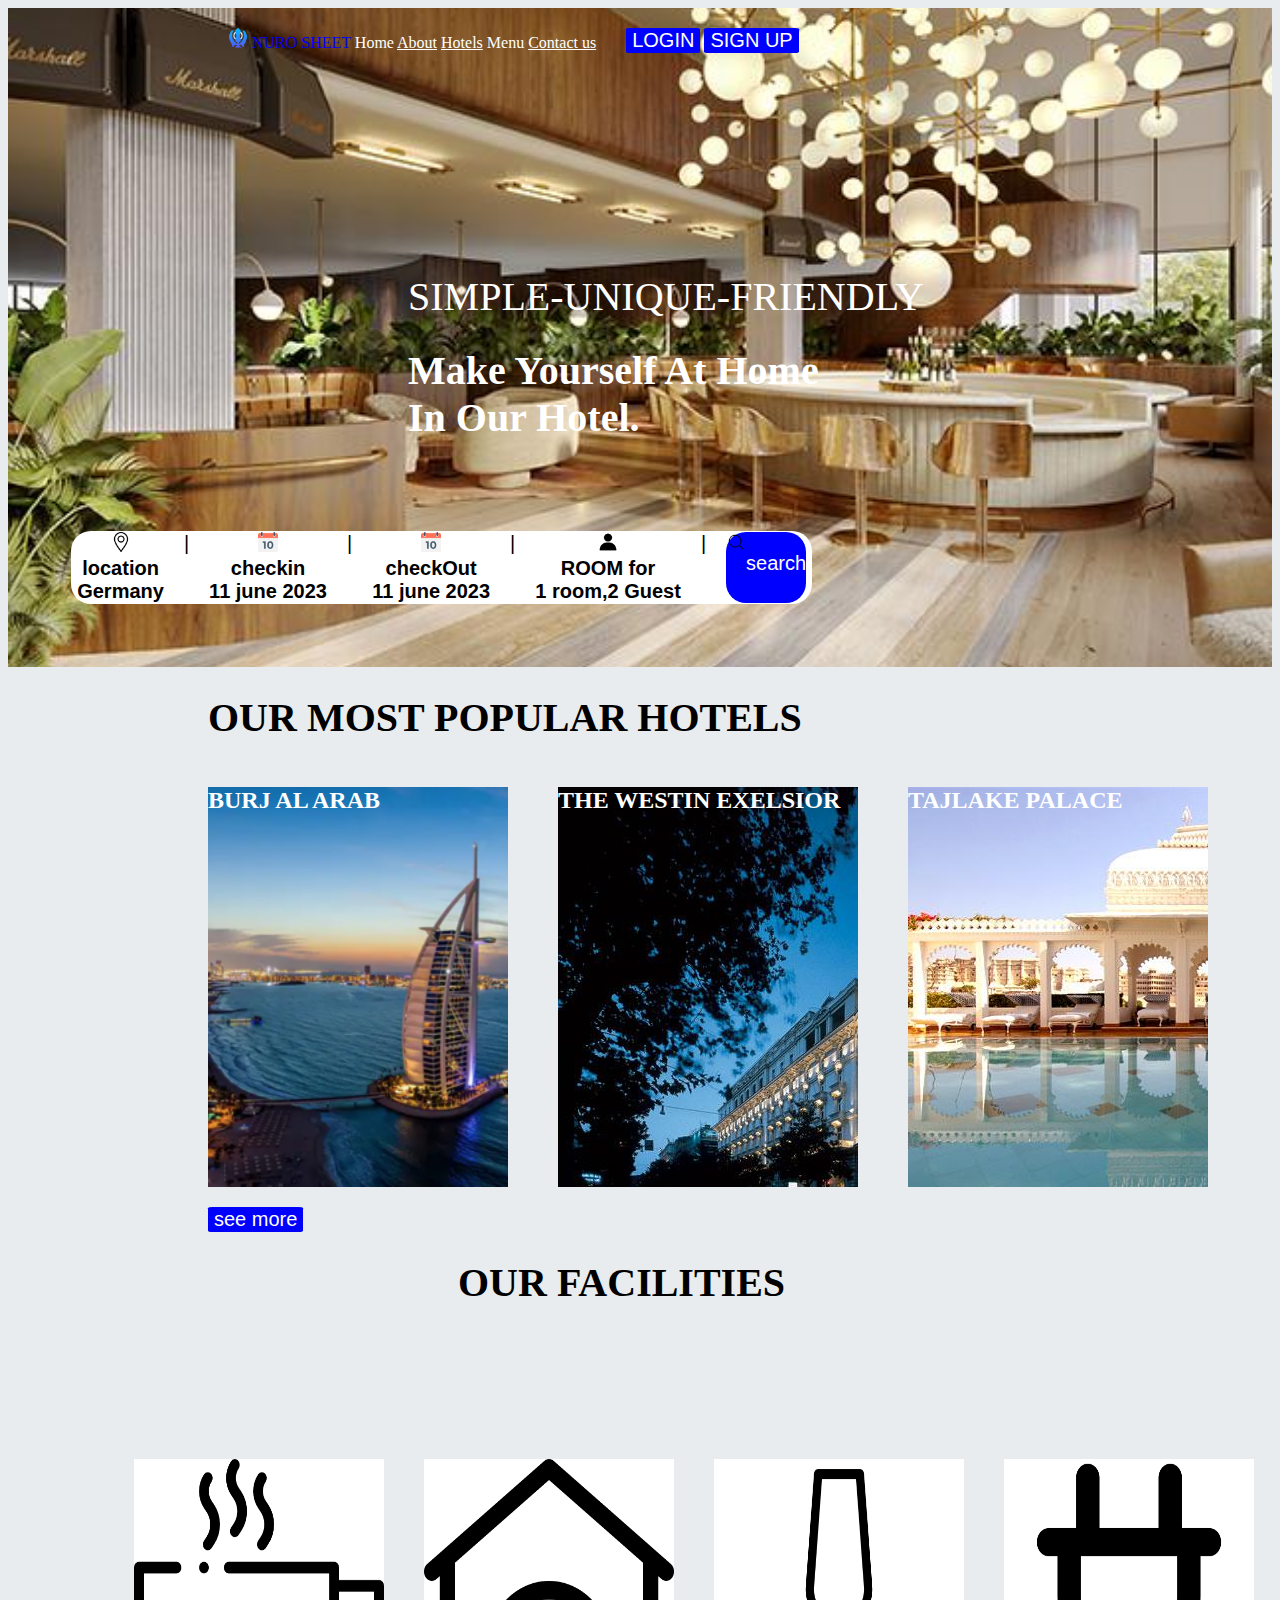
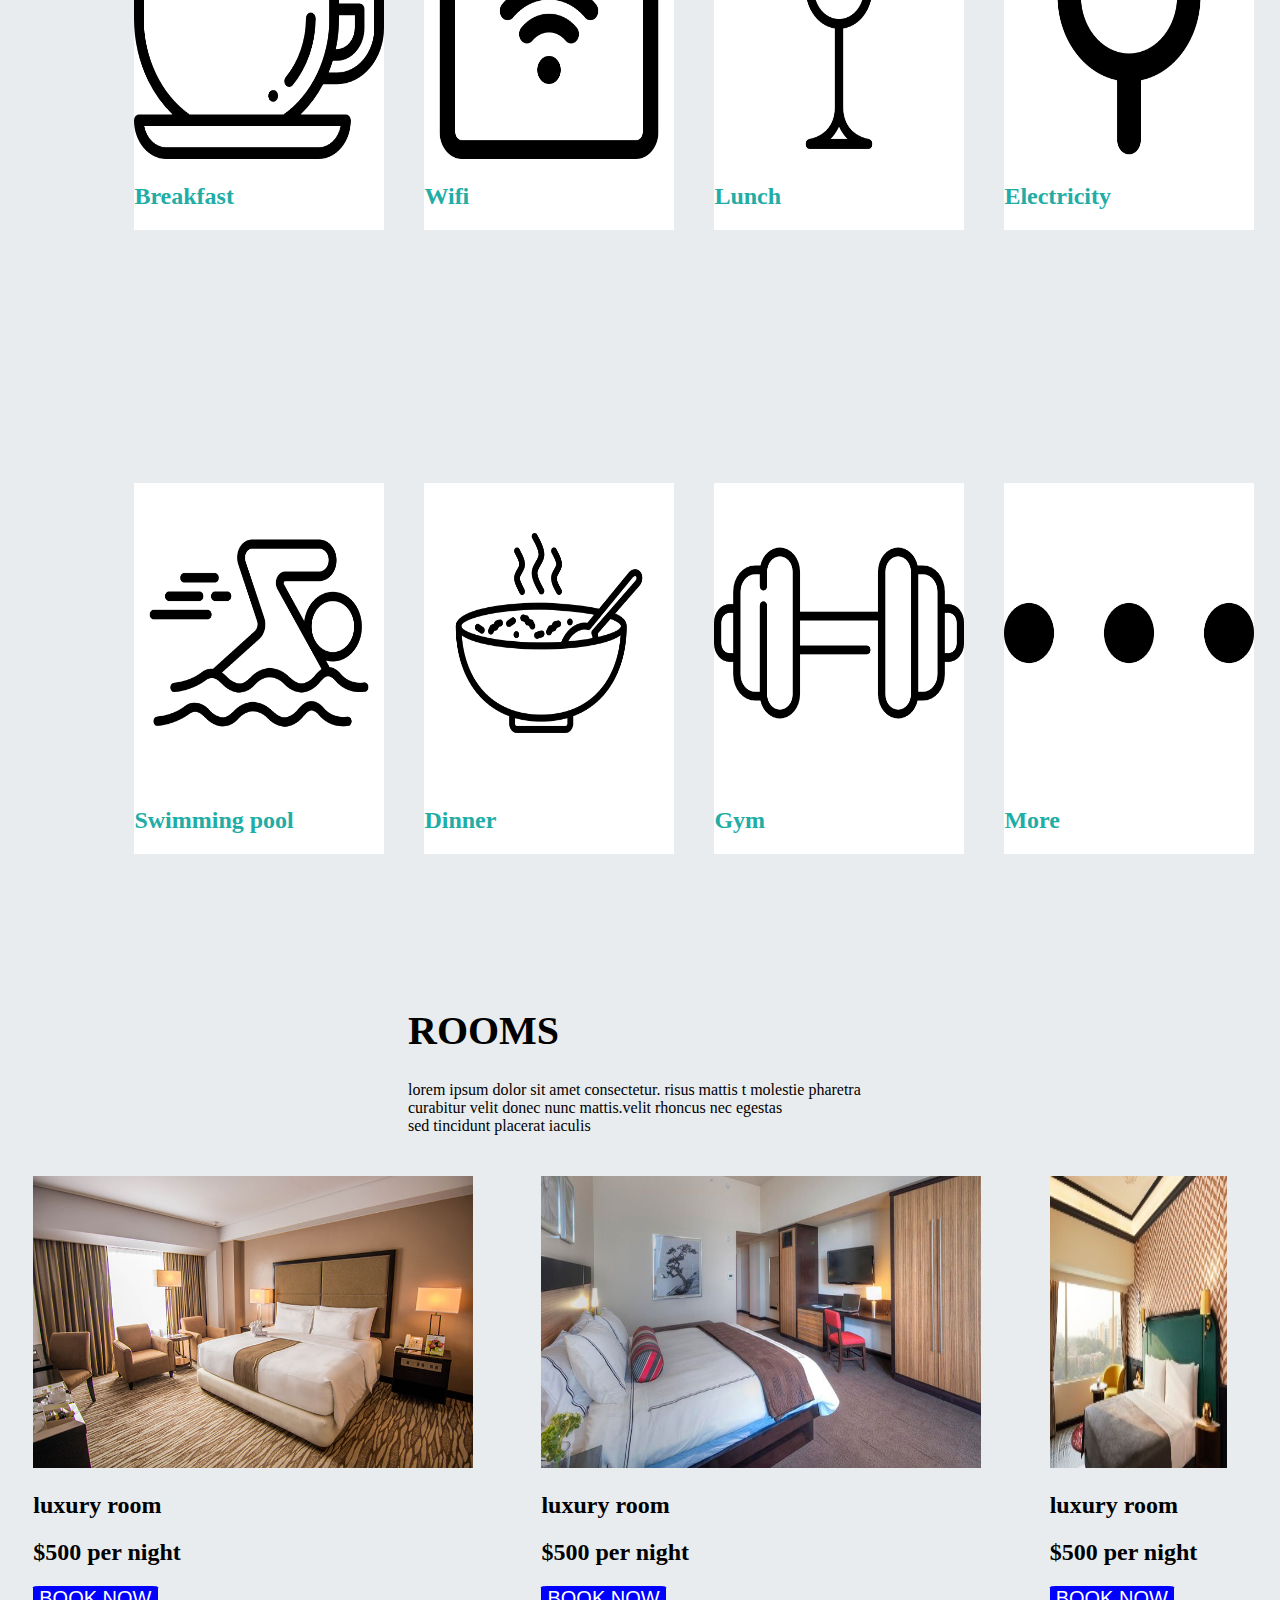
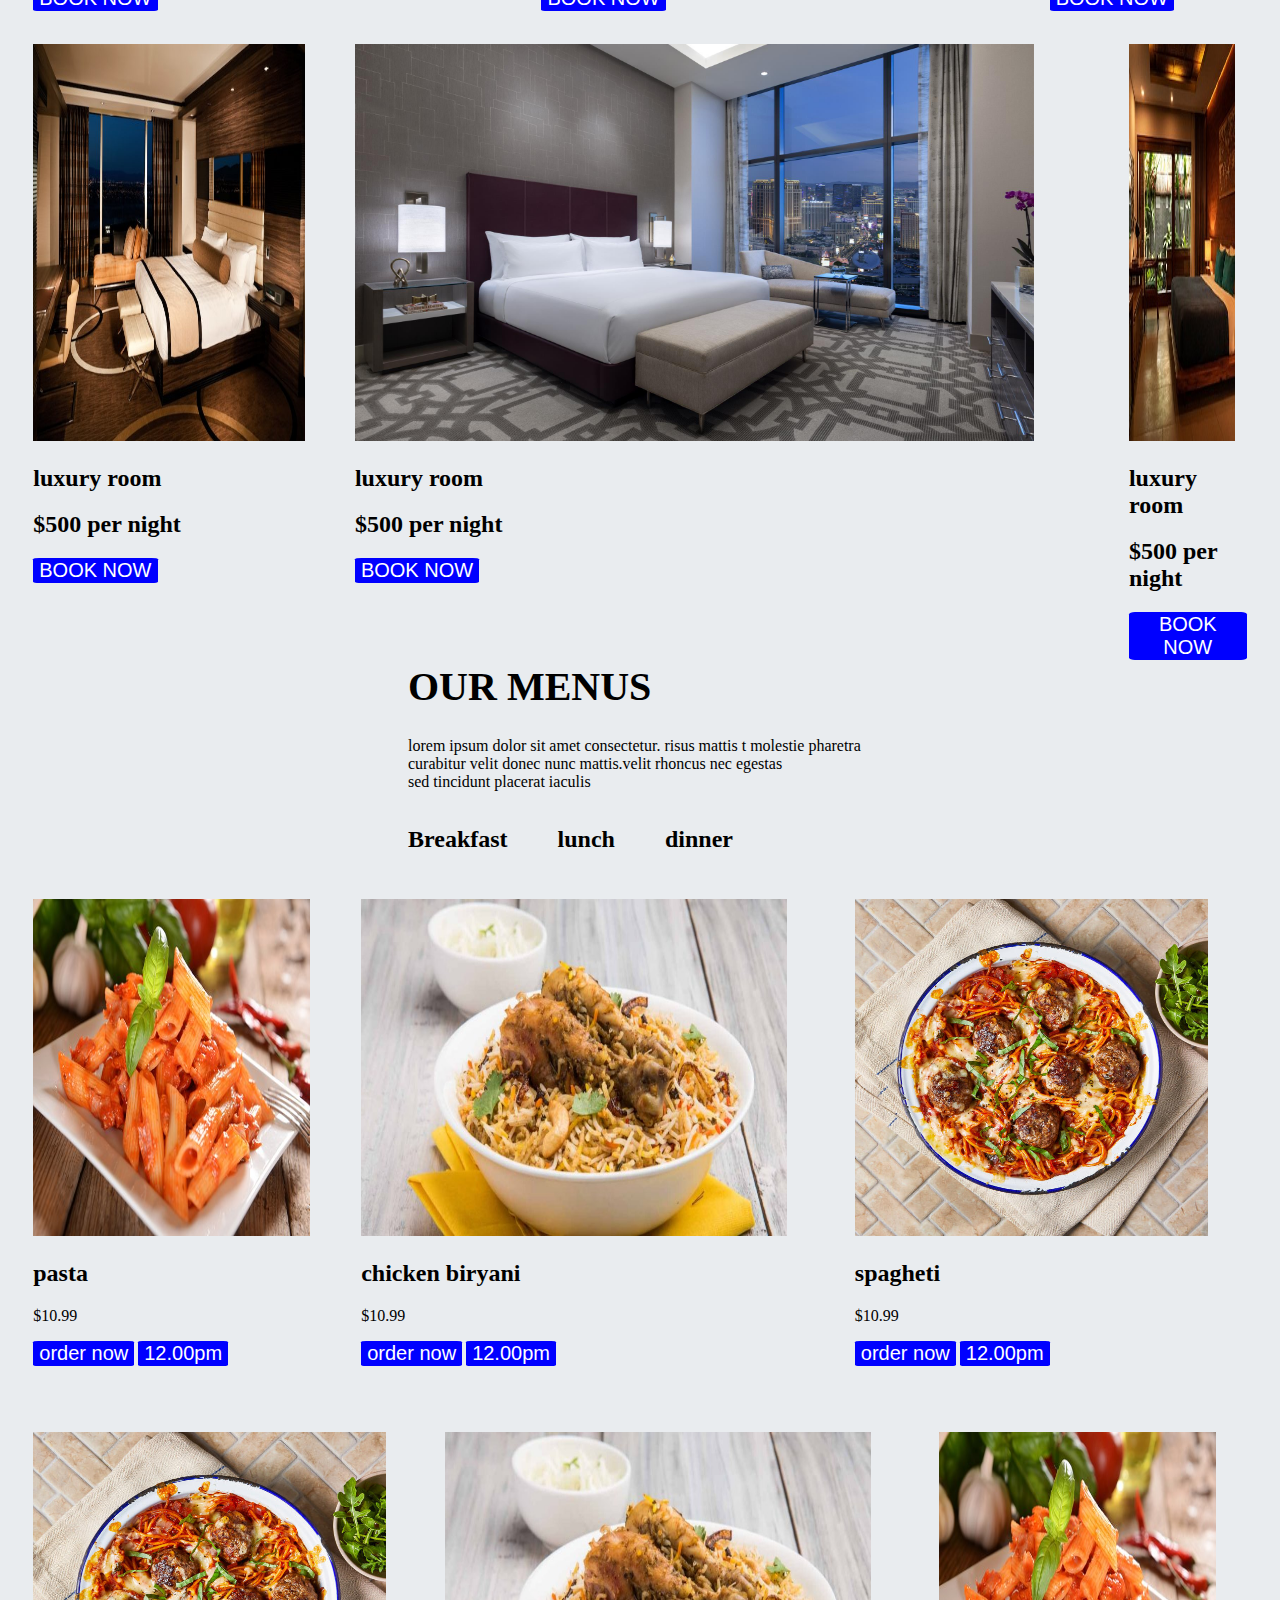
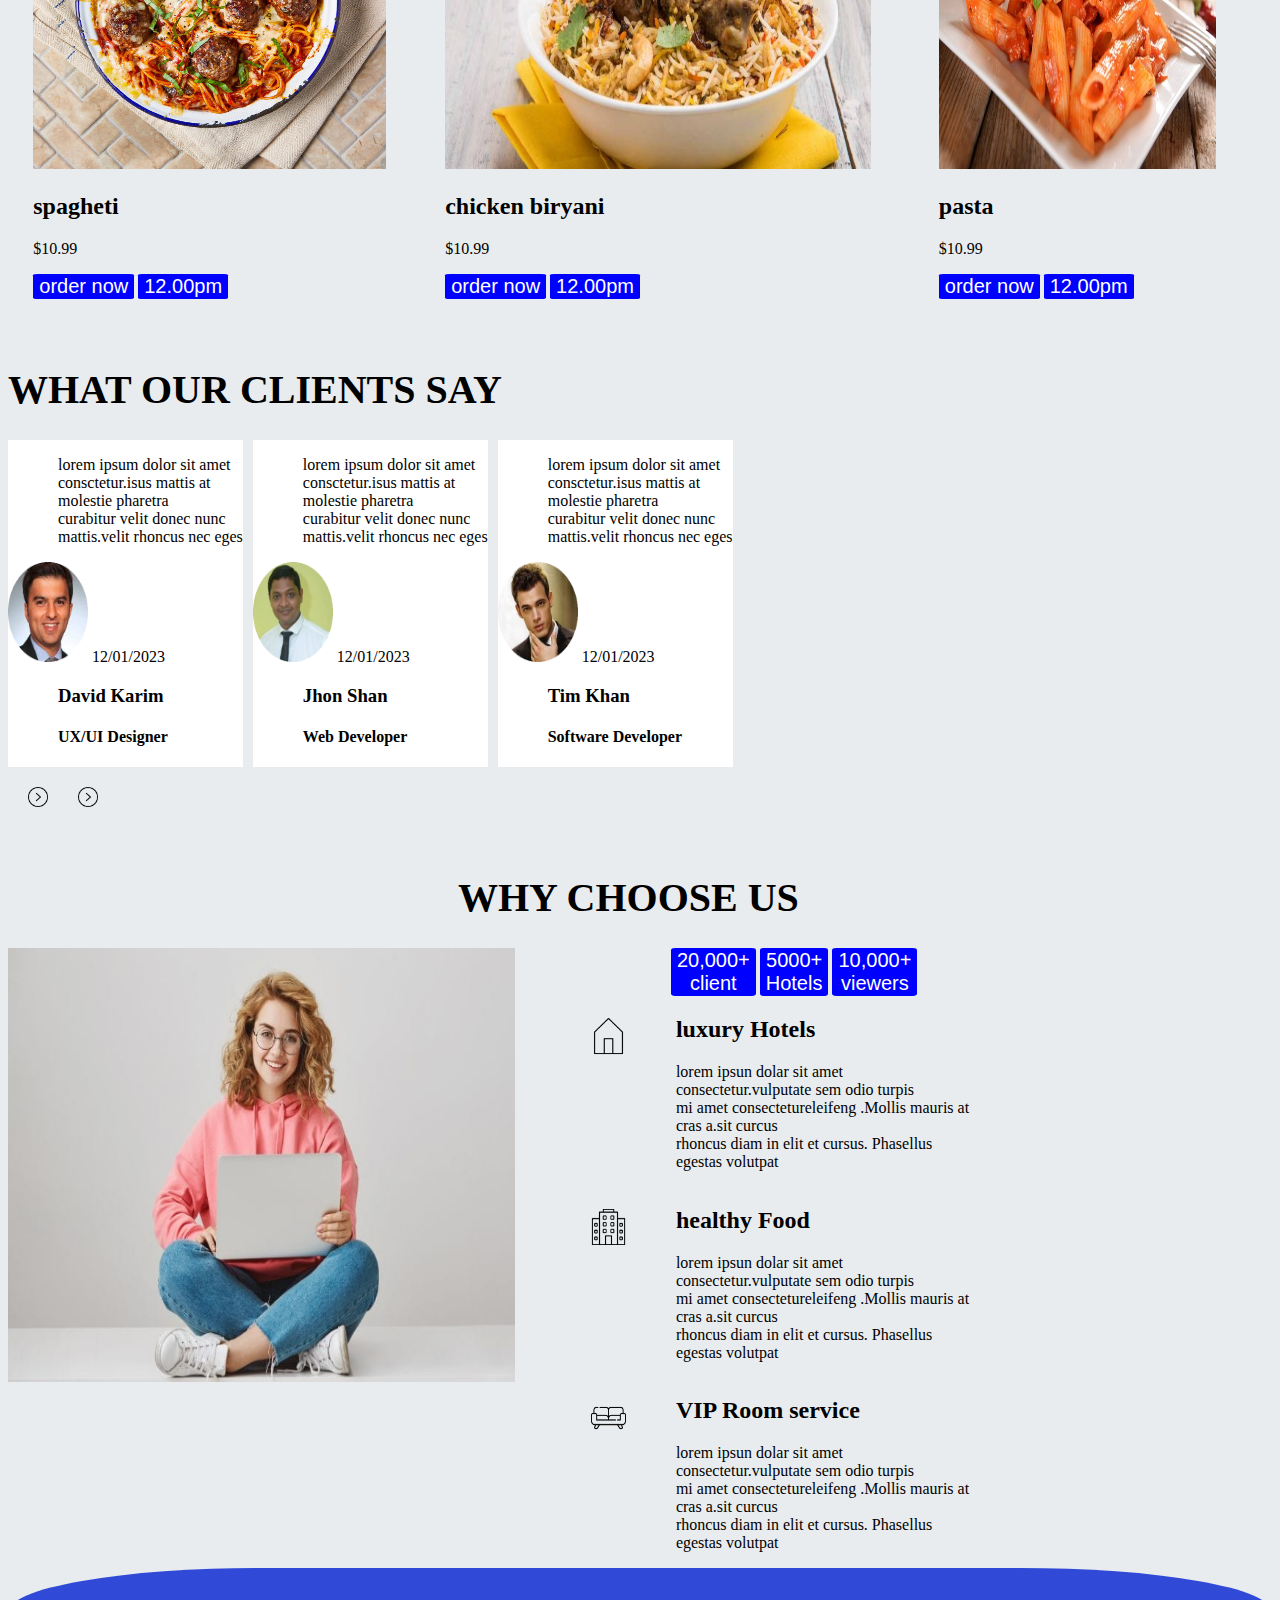
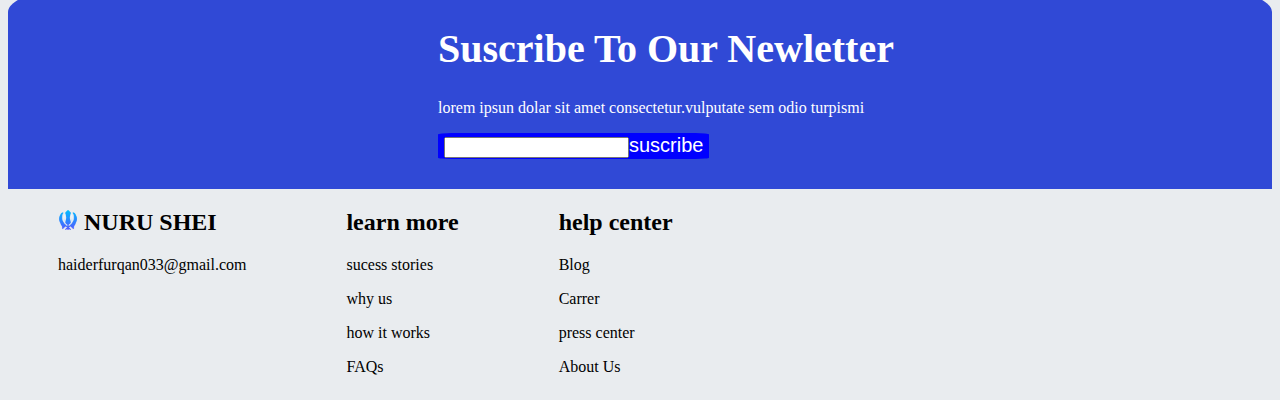
<file: index.html>
<!DOCTYPE html>
<html lang="en">

<head>
    <meta charset="UTF-8">
    <meta http-equiv="X-UA-Compatible" content="IE=edge">
    <meta name="viewport" content="width=device-width, initial-scale=1.0">
    <title>BOOKING</title>
</head>
<link rel="stylesheet" href="style.css">

<body>
    <div class="page1">
        <div class="nav">
            <div class="nava">
                <a id="N"> <img id="icon" src="log.png" alt=""> NURO SHEET</a>
                <a>Home</a>
                <a href="index3.html">About</a>
                <a href="index2.html">Hotels</a>
                <a>Menu</a>
                <a href="index4.html">Contact us</a>
            </div>
            <div>
                <button>LOGIN</button>
                <button>SIGN UP</button>
            </div>
        </div>
        <div class="par1">
            <div>
                <h>SIMPLE-UNIQUE-FRIENDLY</h>
                <H1>Make Yourself At Home<br>In Our Hotel.</H1>
            </div>
        </div>
        <div class="butt">
            <button id="but">
                <div>
                    <img id="icon" src="location.png" alt="location">
                    <div id="p">location<br>Germany</div>
                </div>
                |
                <div>
                    <img id="icon" src="calender.png" alt="checkin">
                    <div id="p"> checkin<br>11 june 2023</div>
                </div>
                |
                <div>
                    <img id="icon" src="calender.png" alt="checkout">
                    <div id="p"> checkOut<br>11 june 2023</div>
                </div>
                |
                <div>
                    <img id="icon" src="person.png" alt="">
                    <div id="p">ROOM for<br>1 room,2 Guest</div>
                </div>
                |
                <div class="search">
                    <img id="icon" src="search.png" alt="">
                    <p>search</p>
                </div>
            </button>
        </div>
    </div>
    </div>
    <div class="page2">
        <h1>OUR MOST POPULAR HOTELS</h1>
        <div class="pag">
            <h2 id="burj">BURJ AL ARAB</h2>
            <h2 id="west">THE WESTIN EXELSIOR</h2>
            <h2 id="taj">TAJLAKE PALACE</h2>
        </div>
        <button>see more</button>
    </div>
    <h1 id="why">OUR FACILITIES</h1>
    <div class="meal">
        <div class="icon2">
            <img id="icon1" src="tea.png" alt="">
            <h2>Breakfast</h2>
        </div>
        <div class="icon2">
            <img id="icon1" src="wifi.png" alt="">
            <h2>Wifi</h2>
        </div>
        <div class="icon2">
            <img id="icon1" src="lunch.png" alt="">
            <h2>Lunch</h2>
        </div>
        <div class="icon2">
            <img id="icon1" src="electric.png" alt="">
            <h2>Electricity</h2>
        </div>
    </div>
    <div class="meal">
        <div class="icon2">
            <img id="icon1" src="swimming.png" alt="">
            <h2>Swimming pool</h2>
        </div>
        <div class="icon2">
            <img id="icon1" src="dinner.png" alt="">
            <h2>Dinner</h2>
        </div>
        <div class="icon2">
            <img id="icon1" src="gym.png" alt="Gym">
            <h2>Gym</h2>
        </div>
        <div class="icon2">
            <img id="icon1" src="more.png" alt="">
            <h2>More</h2>
        </div>
    </div>
    <div class="page3">
        <h1>ROOMS</h1>
        <p>lorem ipsum dolor sit amet consectetur. risus mattis t molestie pharetra<br>
            curabitur velit donec nunc mattis.velit rhoncus nec egestas<br>
            sed tincidunt placerat iaculis</p>
    </div>
    <div class="room1">
        <div>
            <img src="bed 1.jpg" alt="">
            <h2>luxury room</h2>
            <h2>$500 per night</h2>
            <button>BOOK NOW</button>
        </div>
        <div>
            <img src="bed2.jpg" alt="">
            <h2>luxury room</h2>
            <h2>$500 per night</h2>
            <button>BOOK NOW</button>
        </div>
        <div>
            <img src="bed3.jpeg" alt="">
            <h2>luxury room</h2>
            <h2>$500 per night</h2>
            <button>BOOK NOW</button>
        </div>
    </div>
    <div class="room1">
        <div>
            <img src="new.jpg" alt="">
            <h2>luxury room</h2>
            <h2>$500 per night</h2>
            <button>BOOK NOW</button>
        </div>
        <div>
            <img src="bed5.jpeg" alt="">
            <h2>luxury room</h2>
            <h2>$500 per night</h2>
            <button>BOOK NOW</button>
        </div>
        <div>
            <img src="bed6.jpg" alt="">
            <h2>luxury room</h2>
            <h2>$500 per night</h2>
            <button>BOOK NOW</button>
        </div>
    </div>
    <div class="page4">
        <h1>OUR MENUS</h1>
        <p>lorem ipsum dolor sit amet consectetur. risus mattis t molestie pharetra<br>
            curabitur velit donec nunc mattis.velit rhoncus nec egestas<br>
            sed tincidunt placerat iaculis</p>
        <div class="ml">
            <h2>Breakfast</h2>
            <h2>lunch</h2>
            <h2>dinner</h2>
        </div>
    </div>
    <div class="foods">
        <div>
            <img src="food1.jpg" alt="">
            <h2>pasta</h2>
            <div>
                <p>$10.99</p>
                <button>order now</button>
                <button>12.00pm</button>
            </div>
        </div>
        <div>
            <img src="food2.jpg" alt="">
            <h2>chicken biryani</h2>
            <div>
                <p>$10.99</p>
                <button>order now</button>
                <button>12.00pm</button>
            </div>
        </div>
        <div>
            <img src="food3.jpg" alt="">
            <h2>spagheti</h2>
            <div>
                <p>$10.99</p>
                <button>order now</button>
                <button>12.00pm</button>
            </div>
        </div>
    </div>
    <div class="foods">
        <div>
            <img src="food3.jpg" alt="">
            <h2>spagheti</h2>
            <div>
                <p>$10.99</p>
                <button>order now</button>
                <button>12.00pm</button>
            </div>
        </div>
        <div>
            <img src="food2.jpg" alt="">
            <h2>chicken biryani</h2>
            <div>
                <p>$10.99</p>
                <button>order now</button>
                <button>12.00pm</button>
            </div>
        </div>
        <div>
            <img src="food1.jpg" alt="">
            <h2>pasta</h2>
            <div>
                <p>$10.99</p>
                <button>order now</button>
                <button>12.00pm</button>
            </div>
        </div>
    </div>
    <div>
        <h1>WHAT OUR CLIENTS SAY</h1>
        <div class="head2">
            <div class="head3">
                <p id="P">lorem ipsum dolor sit amet<br>
                    consctetur.isus mattis at<br>
                    molestie pharetra<br>
                    curabitur velit donec nunc<br>
                    mattis.velit rhoncus nec eges</p>
                <img id="head" src="david2.png" alt=""> 12/01/2023
                <h3 id="P">David Karim</h3>
                <h4 id="P">UX/UI Designer</h4>
            </div>
            <div class="head3">
                <p id="P">lorem ipsum dolor sit amet<br>
                    consctetur.isus mattis at<br>
                    molestie pharetra<br>
                    curabitur velit donec nunc<br>
                    mattis.velit rhoncus nec eges</p>
                <img id="head" src="john2.png" alt=""> 12/01/2023
                <h3 id="P">Jhon Shan</h3>
                <h4 id="P">Web Developer</h4>
            </div>
            <div class="head3">
                <p id="P">lorem ipsum dolor sit amet<br>
                    consctetur.isus mattis at<br>
                    molestie pharetra<br>
                    curabitur velit donec nunc<br>
                    mattis.velit rhoncus nec eges</p>
                <img id="head" src="tim2.png" alt=""> 12/01/2023
                <h3 id="P">Tim Khan</h3>
                <h4 id="P">Software Developer</h4>
            </div>
        </div>
        <div id="arrow"> <img id="icon" src="arrow.png" alt=""> <img id="icon" src="arrow.png" alt=""></div>
    </div>
    <div>
        <div id="why">
            <h1>WHY CHOOSE US</h1>
        </div>
        <div class="page5">
            <div>
                <img src="girl.jpg" alt="">
            </div>
            <div class="row">
                <div class="button2">
                    <button>20,000+<br>client</button>
                    <button>5000+<br>Hotels</button>
                    <button>10,000+<br>viewers</button>
                </div>
                <div class="arrows">
                    <img id="arrow" src="house.png" alt="">
                    <div>
                        <h2>luxury Hotels</h2>
                        <p>lorem ipsun dolar sit amet consectetur.vulputate sem odio turpis<br>
                            mi amet consectetureleifeng .Mollis mauris at cras a.sit curcus<br>
                            rhoncus diam in elit et cursus. Phasellus egestas volutpat
                        </p>
                    </div>
                </div>
                <div class="arrows">
                    <img id="arrow" src="hotel.png" alt="">
                    <div>
                        <h2>healthy Food</h2>
                        <p>lorem ipsun dolar sit amet consectetur.vulputate sem odio turpis<br>
                            mi amet consectetureleifeng .Mollis mauris at cras a.sit curcus<br>
                            rhoncus diam in elit et cursus. Phasellus egestas volutpat
                        </p>
                    </div>
                </div>
                <div class="arrows">
                    <img id="arrow" src="chair.png" alt="">
                    <div>
                        <h2>VIP Room service</h2>
                        <p>lorem ipsun dolar sit amet consectetur.vulputate sem odio turpis<br>
                            mi amet consectetureleifeng .Mollis mauris at cras a.sit curcus<br>
                            rhoncus diam in elit et cursus. Phasellus egestas volutpat
                        </p>
                    </div>
                </div>
            </div>
        </div>
        <div class="page6">
            <div class="sent">
                <h1>Suscribe To Our Newletter </h1>
                <p>lorem ipsun dolar sit amet consectetur.vulputate sem odio turpismi</p>
                <button><input type="enter email address">suscribe</button>
            </div>
        </div>
        <div class="footer">
            <div>
                <h2> <img id="icon" src="log.png" alt=""> NURU SHEI</h2>
                <i></i>
                <p>haiderfurqan033@gmail.com</p>
            </div>
            <div>
                <h2>learn more</h2>
                <p>sucess stories</p>
                <p>why us</p>
                <p>how it works</p>
                <p>FAQs</p>
            </div>
            <div>
                <h2>help center</h2>
                <p>Blog</p>
                <p>Carrer</p>
                <p>press center</p>
                <p>About Us</p>
            </div>
        </div>



</body>

</html>
</file>
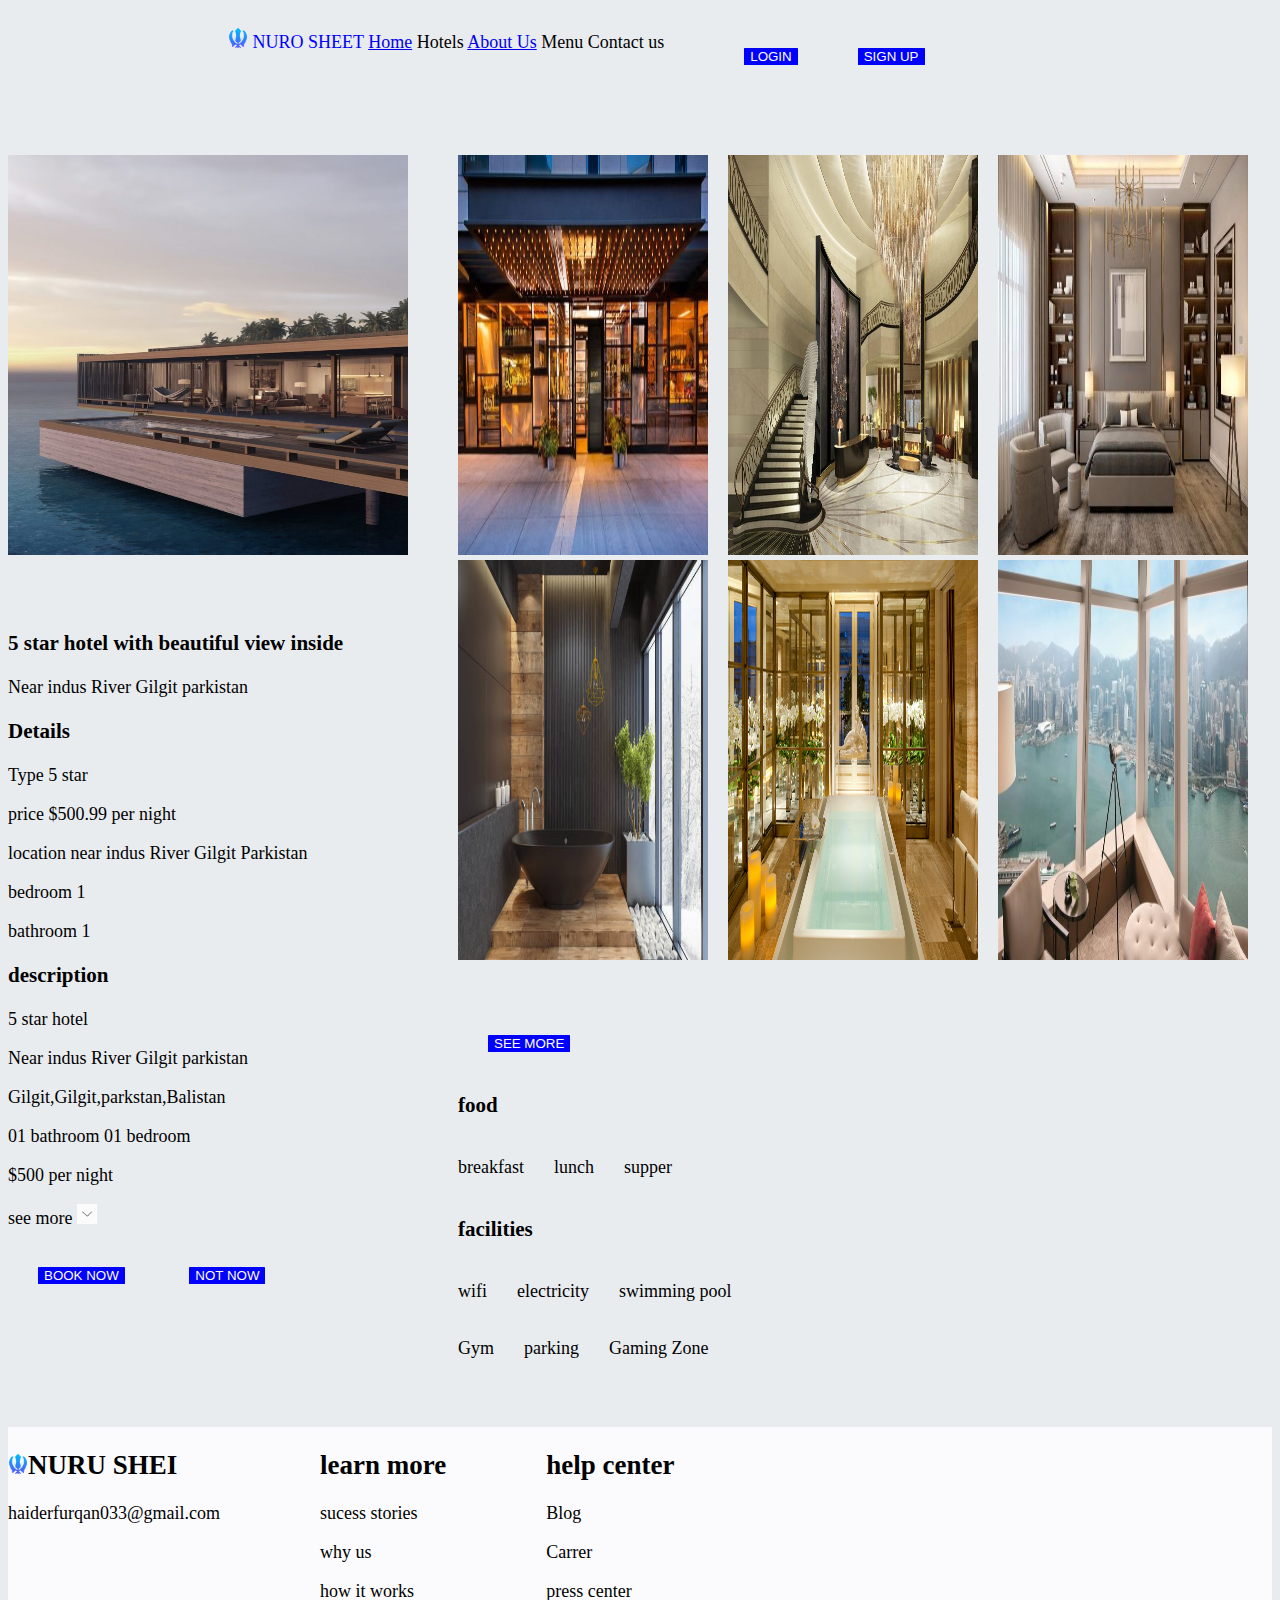
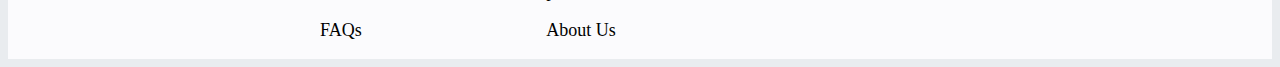
<file: index2.html>
<!DOCTYPE html>
<html lang="en">
<head>
    <meta charset="UTF-8">
    <meta http-equiv="X-UA-Compatible" content="IE=edge">
    <meta name="viewport" content="width=device-width, initial-scale=1.0">
    <title>hotel</title>
</head>
<link rel="stylesheet" href="style2.css"> 


<body>
    <div class="header">
        <div class="nav">
            <div class="nava">
                <a id="N"> <img id="icon" src="log.png" alt=""> NURO SHEET</a>
                <a href="index.html">Home</a>
                <a >Hotels</a>
                <a href="index3.html">About Us</a>
                <a>Menu</a>
                <a>Contact us</a>
            </div>
            <div class="navb">
                <button id="button1">LOGIN</button>
                <button>SIGN UP</button>
            </div>
        </div>
        <div class="image2">
            <div class="para">
                <img src="house.jpeg" alt="house">
                <div>
                    <div class="para">
                        <h3>5 star hotel with beautiful view inside </h3>
                        <p>Near indus River Gilgit parkistan </p>
                        <h3>Details</h3>
                        <p>Type 5 star</p>
                        <p>price $500.99 per night</p>
                        <p>location near indus River Gilgit Parkistan</p>
                        <p>bedroom 1</p>
                        <p>bathroom 1</p>
                    </div>
                    <div>
                        <h3>description</h3>
                        <p>5 star hotel</p>
                        <p>Near indus River Gilgit parkistan </p>
                        <p>Gilgit,Gilgit,parkstan,Balistan</p>
                        <p>01 bathroom 01 bedroom</p>
                        <p>$500 per night</p>
                    </div>
                    <P>see more <img id="icon" src="drop.png" alt=""></P>
                    <div>
                        <button>BOOK NOW</button>
                        <button id="button1">NOT NOW</button>
                    </div>
                </div>
            </div>
            <div class="allimages">
                <div class="para">
                    <div class="image3">
                        <div>
                            <img id="img2" src="front.jpeg" alt="">
                        </div>
                        <div>
                            <img id="img2" src="im.jpg" alt="">
                        </div>
                        <div>
                            <img id="img2" src="bedroom.jpg" alt="">
                        </div>
                    </div>


                    <div class="image4">
                        <div>
                            <img id="img2" src="gate.jpg" alt="">
                        </div>
                        <div>
                            <img id="img2" src="garden.jpg" alt="">
                        </div>
                        <div>
                            <img id="img2" src="balco.jpg" alt="">
                        </div>
                    </div>
                </div>
                <div class="para">
                    <div>
                        <div>
                            <button>SEE MORE</button>
                        </div>
                        <h3>food</h3>
                        <div class="food">
                            <p>breakfast</p>
                            <p>lunch</p>
                            <p>supper</p>
                        </div>
                    </div>
                    <h3>facilities</h3>
                    <div class="food">
                        <p>wifi</p>
                        <p>electricity</p>
                        <p>swimming pool</p>
                    </div>
                    <div class="food">
                        <p>Gym</p>
                        <p>parking</p>
                        <p>Gaming Zone</p>
                    </div>
                </div>
            </div>
        </div>
        <div class="footer1">
            <div>
                <h2><img id="icon" src="log.png" alt="">NURU SHEI</h2>
                <P>haiderfurqan033@gmail.com</P>
            </div>
            <div>
                <h2>learn more</h2>
                <p>sucess stories</p>
                <p>why us</p>
                <p>how it works</p>
                <p>FAQs</p>
            </div>
            <div>
                <h2>help center</h2>
                <p>Blog</p>
                <p>Carrer</p>
                <p>press center</p>
                <p>About Us</p>
            </div>
        </div>
</body>
</html>
</file>
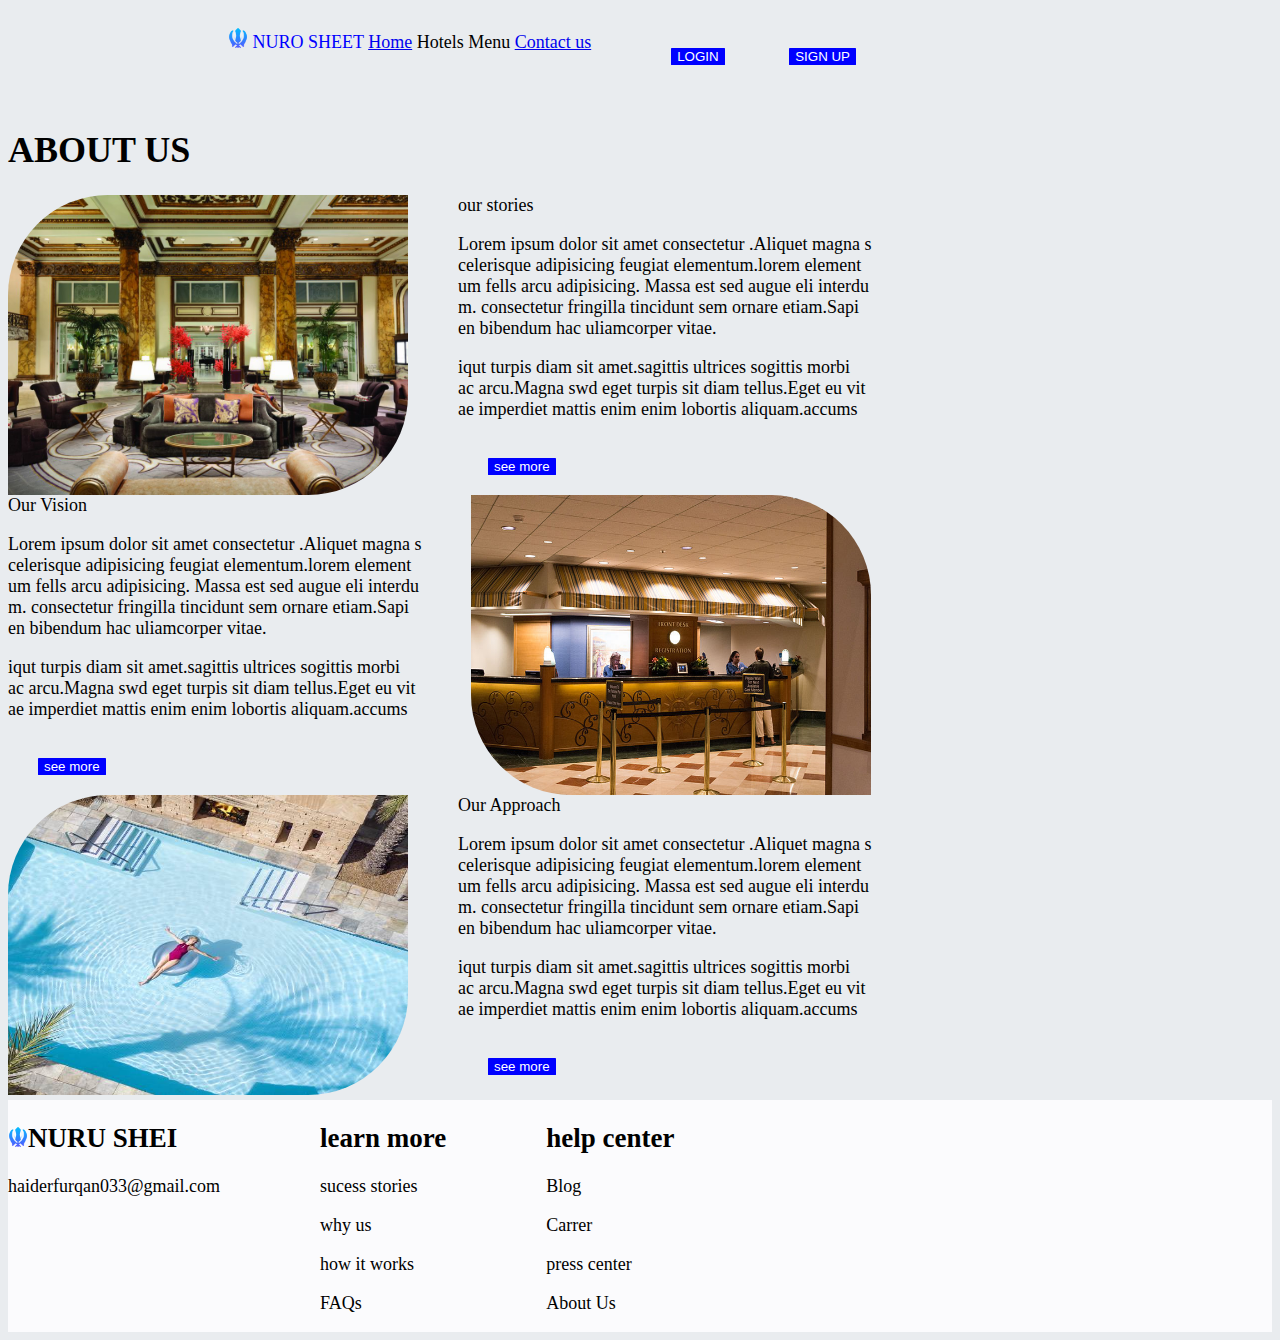
<file: index3.html>
<!DOCTYPE html>
<html lang="en">
<head>
    <meta charset="UTF-8">
    <meta http-equiv="X-UA-Compatible" content="IE=edge">
    <meta name="viewport" content="width=device-width, initial-scale=1.0">
    <title>about</title>
</head>
<body>
    <link rel="stylesheet" href="style2.css">
<body>
<div>
        <div class="nav">
            <div class="nava">
                <a id="N"> <img id="icon" src="log.png" alt=""> NURO SHEET</a>
                <a href="index.html">Home</a>
                <a>Hotels</a>
                <a>Menu</a>
                <a href="index4.html">Contact us</a>
            </div>
            <div>
                <button id="button1">LOGIN</button>
                <button>SIGN UP</button>
            </div>
        </div>
<div>
        <h1>ABOUT US</h1>
        <div class="story">
            <img id="imag" src="sitting.jpg" alt="sitting">
            <div>
                <h>our stories</h>
                <p>Lorem ipsum dolor sit amet consectetur .Aliquet magna s
                    <br>celerisque adipisicing feugiat elementum.lorem element
                    <br>um fells arcu adipisicing. Massa est sed augue eli interdu
                    <br>m. consectetur fringilla tincidunt sem ornare etiam.Sapi
                    <br> en bibendum hac uliamcorper vitae.
                </p>
                <p>iqut turpis diam sit amet.sagittis ultrices sogittis morbi
                    <br>ac arcu.Magna swd eget turpis sit diam tellus.Eget eu vit
                    <br>ae imperdiet mattis enim enim lobortis aliquam.accums
                </p>
                <button>see more</button>
            </div>
        </div>
        <div class="story">
            <div>
                <h>Our Vision</h>
                <p>Lorem ipsum dolor sit amet consectetur .Aliquet magna s
                    <br>celerisque adipisicing feugiat elementum.lorem element
                    <br>um fells arcu adipisicing. Massa est sed augue eli interdu
                    <br>m. consectetur fringilla tincidunt sem ornare etiam.Sapi
                    <br> en bibendum hac uliamcorper vitae.
                </p>
                <p>iqut turpis diam sit amet.sagittis ultrices sogittis morbi
                    <br>ac arcu.Magna swd eget turpis sit diam tellus.Eget eu vit
                    <br>ae imperdiet mattis enim enim lobortis aliquam.accums
                </p>
                <button>see more</button>
            </div>
            <img id="imag2"src="Front_Desk.jpg" alt="customer">
        </div>
        <div class="story"> 
            <div>
            <img id="imag" src="pool.jpg" alt="pool">
        </div>
            <div>
                <h>Our Approach</h>
                <p>Lorem ipsum dolor sit amet consectetur .Aliquet magna s
                    <br>celerisque adipisicing feugiat elementum.lorem element
                    <br>um fells arcu adipisicing. Massa est sed augue eli interdu
                    <br>m. consectetur fringilla tincidunt sem ornare etiam.Sapi
                    <br> en bibendum hac uliamcorper vitae.
                </p>
                <p>iqut turpis diam sit amet.sagittis ultrices sogittis morbi
                    <br>ac arcu.Magna swd eget turpis sit diam tellus.Eget eu vit
                    <br>ae imperdiet mattis enim enim lobortis aliquam.accums
                </p>
                <button>see more</button>
            </div>
        </div>
    </div>  
</div>    
         <div class="footer1">
            <div>
                <h2><img id="icon" src="log.png" alt="">NURU SHEI</h2>
                <P>haiderfurqan033@gmail.com</P>
            </div>
            <div>
                <h2>learn more</h2>
                <p>sucess stories</p>
                <p>why us</p>
                <p>how it works</p>
                <p>FAQs</p>
            </div>
            <div>
                <h2>help center</h2>
                <p>Blog</p>
                <p>Carrer</p>
                <p>press center</p>
                <p>About Us</p>
            </div>
        </div> 



</body>
</html>
</file>
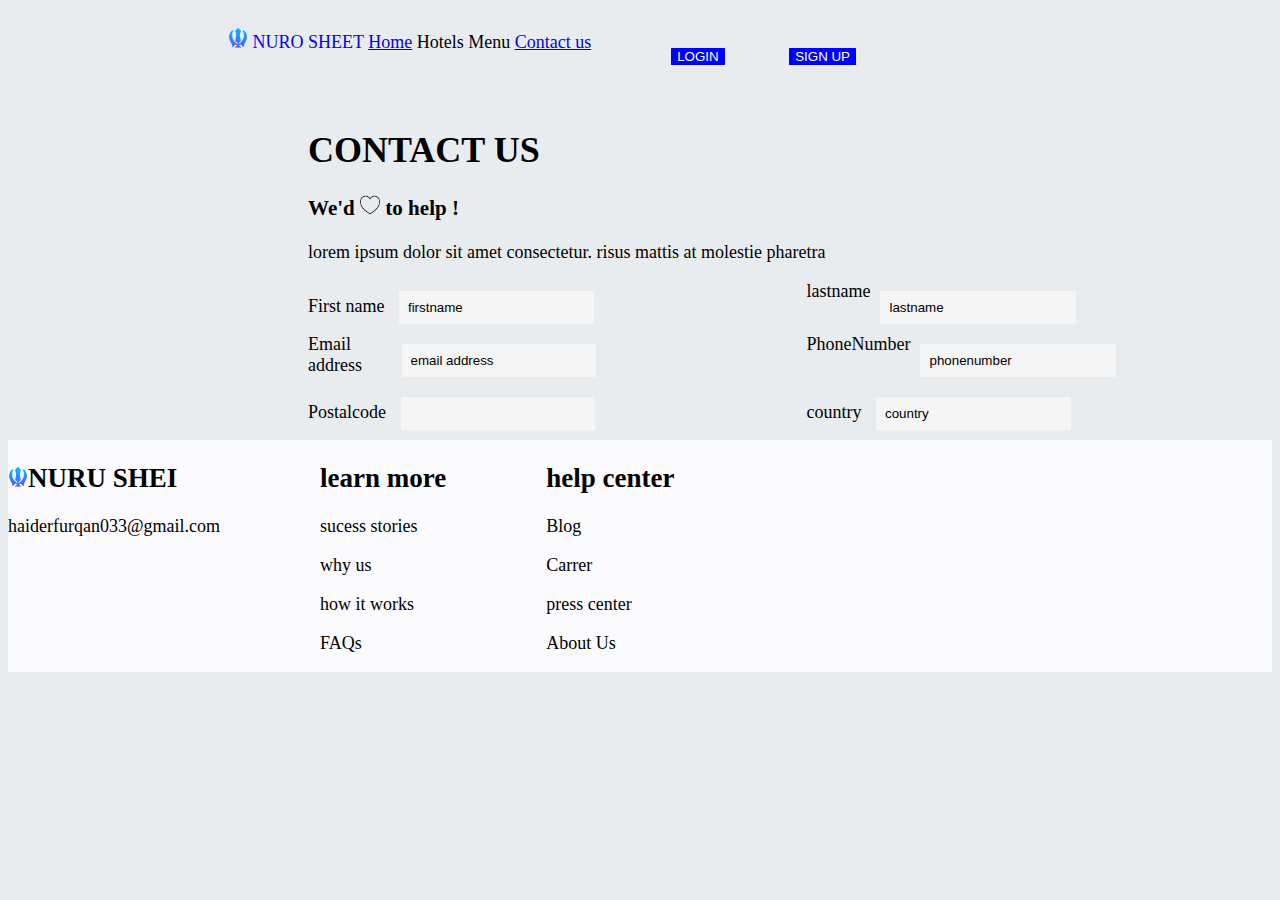
<file: index4.html>
<!DOCTYPE html>
<html lang="en">
<head>
    <meta charset="UTF-8">
    <meta http-equiv="X-UA-Compatible" content="IE=edge">
    <meta name="viewport" content="width=device-width, initial-scale=1.0">
    <title>contact</title>
</head>
<link rel="stylesheet" href="style2.css">
<body>
    <div class="nav">
        <div class="nava">
            <a id="N"> <img id="icon" src="log.png" alt=""> NURO SHEET</a>
            <a href="index.html">Home</a>
            <a>Hotels</a>
            <a>Menu</a>
            <a href="index3.html">Contact us</a>
        </div>
        <div>
            <button id="button1">LOGIN</button>
            <button>SIGN UP</button>
        </div>
    </div>
    <div class="conta" >
        <h1>CONTACT US</h1>
        <h3>We'd <img id="icon" src="heart.png" alt="love"> to help !</h3>
        <p>lorem ipsum dolor sit amet consectetur. risus mattis at molestie pharetra</p>
        <div class="form">
        <div>
            <div>
            <label for="firstname">First name</label>
            <input type="text" value="firstname">
        </div>
            <div id="form"> 
            <label for="email address">Email address</label>
            <input type="email address" value="email address">
        </div>
            <div>
            <label for="Postalcode">Postalcode</label>
            <input type="number" value="Postalcode">
        </div>
        </div>
        <div>
            <div id="form">
            <label for="lastname" >lastname</label>
            <input type="text" value="lastname"> 
        </div >
        <div id="form">
            <label for="phonenumber">PhoneNumber</label>
            <input type="phonenumber" value="phonenumber">
        </div>
        <div>
            <label for="country">country</label>
            <input type="text" value="country">
        </div>
        </div>
    </div>
    </div>
    <div class="footer1">
        <div>
            <h2><img id="icon" src="log.png" alt="">NURU SHEI</h2>
            <P>haiderfurqan033@gmail.com</P>
        </div>
        <div>
            <h2>learn more</h2>
            <p>sucess stories</p>
            <p>why us</p>
            <p>how it works</p>
            <p>FAQs</p>
        </div>
        <div>
            <h2>help center</h2>
            <p>Blog</p>
            <p>Carrer</p>
            <p>press center</p>
            <p>About Us</p>
        </div>
    </div> 
</body>
</html>
</file>
<file: style.css>
body{
    background-color:#e9ecef;
    }
    .nava{
        margin-left: 200px;
        gap: 20px;
    }
    img{
        width: 90%;
        height: 70%;
    }
    .page1{
        opacity: 100%;
        background-image: url(bar.jpg);
        background-position: center;
        background-color:rgb(12, 12, 12) ;
        background-size: cover;
        background-repeat: no-repeat;
    }
    #icon{
        width: 20px;
        height: 20px;
    }
    #N{
        color: blue;
    }
    .nava{
        gap: 30px;
    }
    .nav{
        padding: 20px;
        display: flex;
        gap: 30px;
    }
    a{
        color: white;
    }
    .par1{
        padding-top: 200px;
        margin-left: 400px;
        color: white;
    }
    h{
        font-size: 40px;
    }
    #but{
        display: flex;
        background-color: white;
        color: black;
        gap: 20px;
        border-radius: 20px;
        border: none;
        
    }
    .search{
        display: flex;
        background-color: blue;
        color: white;
        border: none;
        border-radius: 20px;
    }
    .butt{
        display: flex;
        gap:none;
        padding: 5%;
    }
    button{
        margin: 50px,100px ;
        border-color: blue;
        color: white;
        font-size: 20px;
        background-color: blue;
        border-radius: 5%;
        border: none;
    }
    #p{
        font-weight: bold;
    }
    .page2{
        margin-left: 200px;
        
    }
    .pag{
        display: flex;
        gap: 50px;
    }
    #burj{
        background-image: url(ship.png);
        background-size: cover;
        background-repeat: no-repeat;
        height: 400px;
        width: 300px;
        color: white;
    }
    #west{
        background-image: url(westoin.jpg);
        height: 400px;
        width: 300px;
        text-align-last: bottom;
        color: white;
    }
    #taj{
        background-image: url(jap.jpg);
        height: 400px;
        width: 300px;
        color: white;
    }
    .meal{
        display: flex;
        gap: 40px;
        color: rgb(33, 173, 166);
        padding: 10%;
    }
    /* .meal1{
        display: flex;
        gap: 60px;
        color: rgb(27, 215, 221);
    } */
    #icon1{
        width: 250px;
        height: 300px;
    }
    .icon2{
        background-color: white;
    }
    .page3{
        margin-left: 400px;
    }
    h1{
        font-size: 40px;
        font-weight: 100px;
    }
    .room1{
        display: flex;
        gap: 20px;
        padding: 2%;
    }
    .page4{
        margin-left: 400px;
    }
    .ml{
        display: flex;
        gap: 50px;
    }
    .foods{
        display: flex;
        gap: 20px;
        padding: 2%;
    }
    #head{
        width: 80px;
        height: 100px;
    }
    .head2{
        display: flex;
        gap: 10px;
        /* margin-left: 00px;  */
    }
    .head3{
        background-color: white;
        /* width: 00px; */
        /* margin-left: 10px; */
    }
    #P{
        margin-left: 50PX;
    }
    #arrow{
        gap: 30px;
        padding: 20px;
        display: flex;
        width: 35px;
        height: 40px;
    }
    .page5{
        display: flex;
    }
    .arrows{
        display: flex;
        gap: 30px;
        margin-right: 100px;
    }
    .row{
        margin-right: 200px;
    
    }
    .button2{
        gap:50px;
        margin-left: 100px;
    }
    #why{
        margin-left: 450px;
    }
    .page6{
        background-color: rgb(48, 73, 214);
        border-top-right-radius: 20%;
        border-top-left-radius: 20%;
        background-size: cover;
        color: white;
        border: none;
    }
    .sent{
        margin-left: 400px;
        padding: 30px;
    }
    .footer{
        display: flex;
        gap: 100px;
        margin-left: 50px;
    }
    #img2{
        width: 50px;
        height: 80px;
    }
     
    @media all and (max-width: 500px) {
        body{
            /* grid-template-columns: 2fr; */
        }
        .nava{
            margin-left: 0px;
            gap: 5px;
        }
        img{
            width: 50px;
            height: 100px;
        } 
        #icon{
            width: 10px;
            height: 15px;
        }
        .nav{
            padding: 5px;
            gap: 10px;
        } 
        .par1{
            padding-top: 20px;
            margin-left: 8px;
        }
        h{
            font-size: 20px;
        }
        #but{
            gap: 10px;
            border-radius: 20px;
        }
        .butt{
            margin: none;
            margin-right: 30px;
            padding: 5%;
        }
        button{
            margin: 40px,60px ;
            font-size: 10px;
            border-radius: 5%;
        }
        .pag{
            gap: 10px;
        }
        .page2{
            margin-left: 10px;
            
        }#burj{
            height: 300px;
            width: 200px;
        }
        #west{
            height: 300px;
            width: 200px;
        }
        #taj{
           
            height: 300px;
            width: 200px;
        }
        .meal{
            gap: 5px;
            padding: 1%;
            font-size: 10px;
        }
        #icon1{
            width: 40px;
            height: 60px;
        }
        .page3{
            margin-left: 80px;
        }
        h2{
            font-size: 14px;
        }
        h1{
            font-size: 20px;
            font-weight: 100px;
        }
        .room1{
            gap: 10px;
            padding: 2%;
        }
        .page4{
            margin-left: 80px;
        }
        .ml{
            gap: 30px;
        }
        .foods{
            gap: 10px;
            padding: 2%;
        }
        #head{
            width: 50px;
            height: 70px;
        }
        .head2{
            gap: 10px;
            /* margin-right: 500px; */
        }
         .head3{
           
        } 
        P{
            margin-left: 20PX;
            font-size: 10px;
        }
        #arrow{
            gap: 5px;
            width: 20px;
            height: 40px;
        }
        .arrows{
            gap: 5px;
            margin-right: 50px;
        }
        
        .button2{
            margin-left: 5px;
            gap:5px;
            display: flex;
        }
        #why{
            margin-left: 50px;
            font-size:14px ;
        }
        .page6{
            border-top-right-radius: 20%;
            border-top-left-radius: 20%;
    
        }
        .sent{
            margin-left: 0px;
            padding: 0px;
        }
        .footer{
            gap: 10px;
            margin-left: 0px;
        }
        .row{
            margin-right: 150px;
        }
        
    }
</file>
<file: style2.css>
body{
    grid-template-columns: 1fr,2fr;
    font-size: large;
    background-color:#e9ecef;
}       img{
    width: 50px;
    height: 100px;
} 
#N{
    color: blue;
}
.nava{
    gap: 50px;
}
.nav{
    display: inline-flexbox;
    padding: 20px;
    display: flex;
    gap: 50px;
}
.navb{
    display: flex;
}
#icon{
    width: 20px;
    height: 20px;
}
.nava{
    margin-left: 200px;
    gap: 20px;
}
.image3{
    display: flex;
    gap: 20px;
}
.image4{
    display: flex;
    gap: 20px;

}
.image2{
    display: flex;
    padding-bottom: 50px;
}
.para{
    padding-top: 50px;
}
img{
    width:400px;
    height:400px;
}
#img2{
    width: 250px;
    height: 400px;
}
.allimages{
    margin-left: 50px;
}
.food{
    display: flex;
    gap: 30px;
}
.footer1{
    display: flex;
    gap: 100px;
    background-color: rgb(251, 251, 253);
    background-size: cover;
}
.header{
    background-color:#e9ecef;
}
button{
    background-color: blue;
    color: white;
    margin: 20px 30px;
    border: none;
    border-radius: 2%;
}
#button1{
    margin: 20px 30px;
    border: none;
    border-radius: 2%;

}
.story{
    display: flex;
    gap: 50px;
}
/* .header{
    padding-top: 20px;
} */
#imag{
    border-top-left-radius: 100px;
    border-bottom-right-radius: 100px;
    height: 300px;
}
#imag2{
    border-top-right-radius: 100px;
    border-bottom-left-radius: 100px;
    height: 300px;
}
.ourapproach{
    display:grid ;
}
.form{
    display: flex;
    gap: 200px;
}
#form{
    display: flex
}
input{
    border:none;
    background-color: whitesmoke;
    margin: 10px;
    padding: 3%;
} 
.conta{
    margin-left: 300px;
}
@media all and (max-width: 500px){
    body{
        grid-template-columns: 1fr;
    }
    label{
        background-size: 5px;

    }
    .nava{
        margin-left: 0px;
        gap: 5px;
    }
    img{
        width: 120px;
        height: 50px;
    } 
    #icon{
        width: 10px;
        height: 15px;
    }
    .nav{
        padding: 5px;
        gap: 10px;
    }
    p{
        font-size: 10px;
    }
    .story{
        gap: 10px;
    }
    .footer1{
        gap: 10px;
    }
    .conta{
        margin-left: 5px;
    }
    .form{
        gap: 10px;
    }
    input{
        margin: 5px;
        padding: 1%;
}
}
</file>
